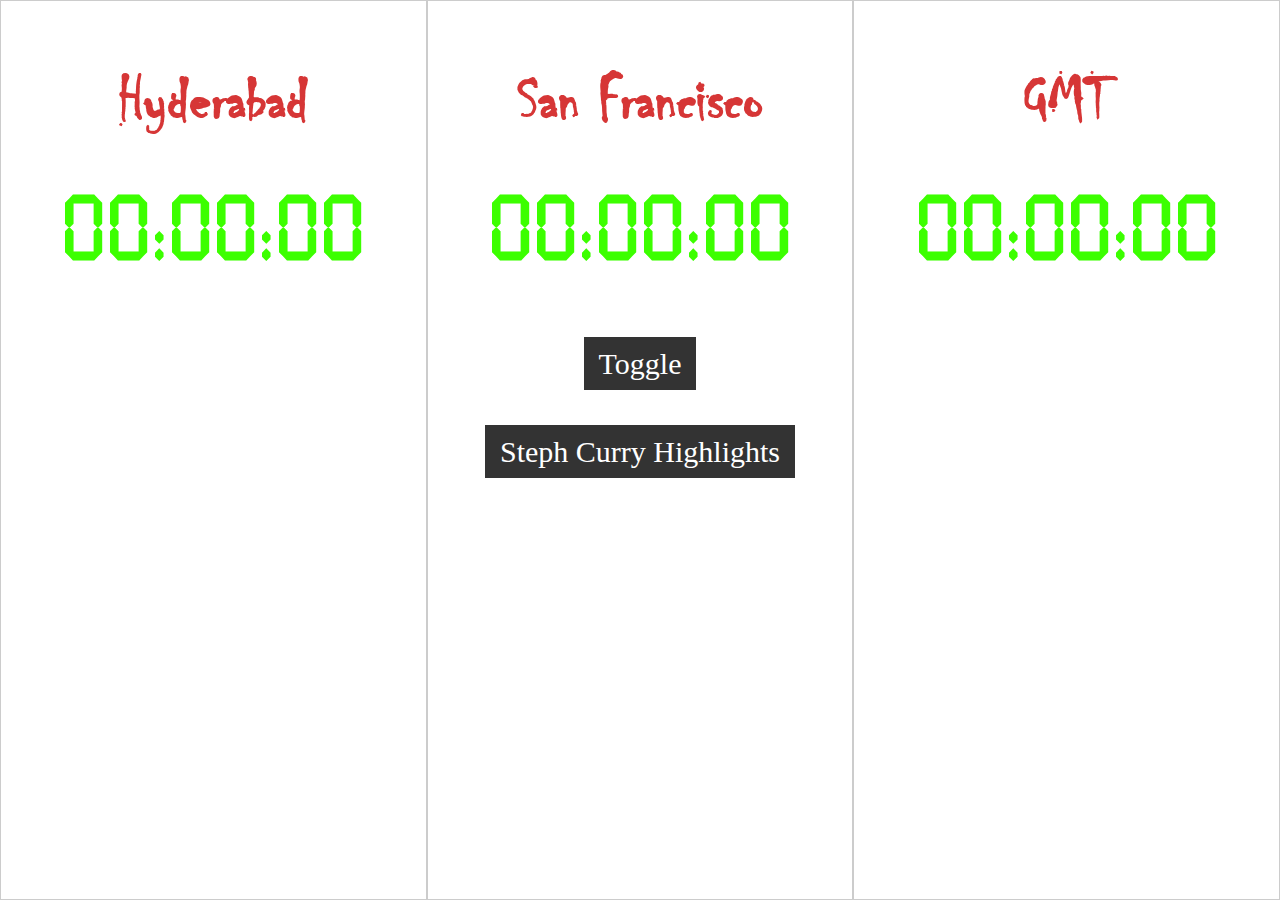
<file: iss-lab-2-SlimReaper15/index.html>
<!DOCTYPE html>
<html>
  <head>
    <meta charset="UTF-8">
    <meta name="viewport" content="width=device-width, initial-scale=1.0">
    <title>World Clock</title>
    <link rel="stylesheet" href="style.css"> <!-- Links the CSS file -->
  </head>
  <body>
    <div class="time-zone" id="hyderabad">
      <h1> Hyderabad </h1>
      <div class="clock" id="thyd">
        00:00:00
      </div>
    </div>

    <div class="time-zone" id="san-francisco">
      <h1> San Francisco </h1>
      <div class="clock" id="tsfo">
        00:00:00
      </div>
      <br><br><br><br>
      <a class="button" onclick="toggleClockFormat()"> Toggle </a>
      <br><br><br><br>
      <a class="button" href="https://youtu.be/NHhTMh0nURA?si=98lB10etZ3aC0AtG" target=”_blank”> Steph Curry Highlights </a>
    </div>

    <div class="time-zone" id="gmt">
      <h1> GMT </h1>
      <div class="clock" id="tgmt">
        00:00:00
      </div>
    </div>
    <script src="clock.js"></script> <!-- Links the JS file -->
  </body>
</html>
</file>
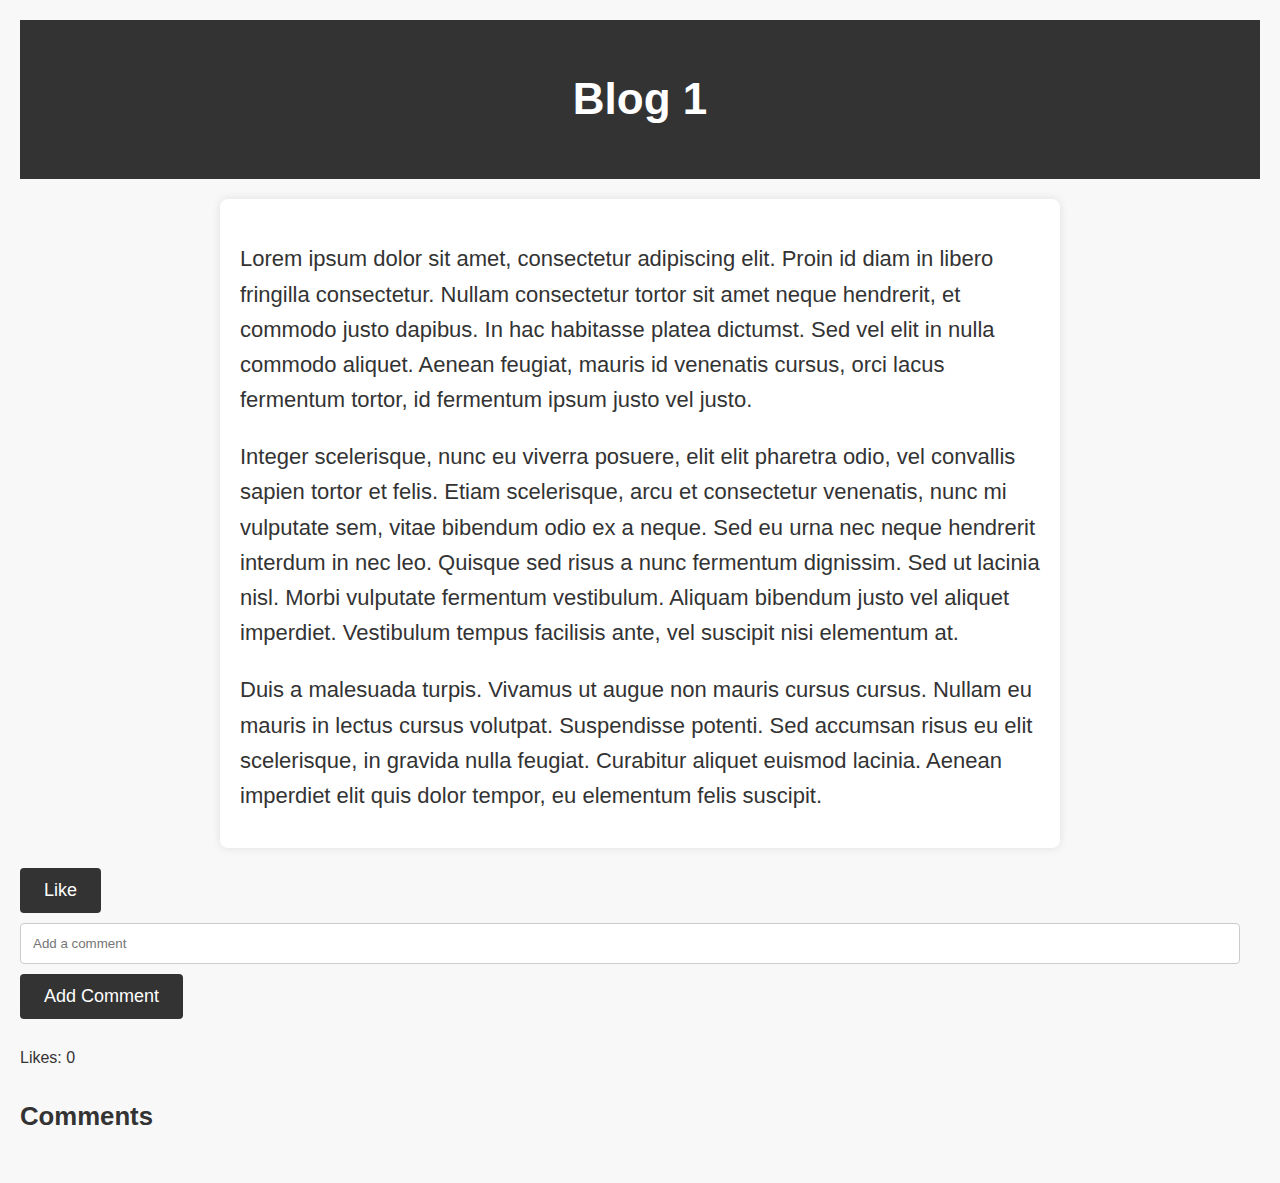
<file: Assignment_1/blog1.html>
<!DOCTYPE html>
<html lang="en">
<head>
  <meta charset="UTF-8">
  <meta name="viewport" content="width=device-width, initial-scale=1.0">
  <title>Blog 1</title>
  <style>
    body {
      font-size: 22px;
      line-height: 1.6;
      margin: 10px;
      padding: 10px;
      font-family: 'Arial', sans-serif;
      background-color: #f8f8f8;
      color: #333;
    }

    header {
      background-color: #333;
      color: #fff;
      padding: 15px;
      text-align: center;
      margin-bottom: 20px;
    }

    article {
      max-width: 800px;
      margin: 0 auto;
      padding: 20px;
      background-color: #fff;
      box-shadow: 0 0 10px rgba(0, 0, 0, 0.1);
      border-radius: 8px;
    }

    p {
      margin-bottom: 15px;
    }

    button {
      font-size: 18px;
      padding: 12px 24px;
      background-color: #333;
      color: #fff;
      border: none;
      cursor: pointer;
      border-radius: 4px;
      margin-bottom: 10px;
    }

    button:hover {
      background-color: #555;
    }

    input[type="text"] {
      width: calc(100% - 20px);
      padding: 12px;
      box-sizing: border-box;
      border: 1px solid #ccc;
      border-radius: 4px;
      margin-bottom: 10px;
    }

    footer {
      margin-top: 20px;
    }

    .like-counter {
      font-size: 16px;
      margin-bottom: 10px;
    }

    .comments-section {
      margin-top: 20px;
      margin-bottom: 20px;
    }
  </style>

</head>

<body>
  <header>
    <h1>Blog 1</h1>
  </header>

  <article>
    <p>
      Lorem ipsum dolor sit amet, consectetur adipiscing elit. Proin id diam in libero fringilla consectetur. Nullam
      consectetur tortor sit amet neque hendrerit, et commodo justo dapibus. In hac habitasse platea dictumst. Sed vel
      elit in nulla commodo aliquet. Aenean feugiat, mauris id venenatis cursus, orci lacus fermentum tortor, id
      fermentum ipsum justo vel justo.
    </p>

    <p>
      Integer scelerisque, nunc eu viverra posuere, elit elit pharetra odio, vel convallis sapien tortor et felis.
      Etiam scelerisque, arcu et consectetur venenatis, nunc mi vulputate sem, vitae bibendum odio ex a neque. Sed eu
      urna nec neque hendrerit interdum in nec leo. Quisque sed risus a nunc fermentum dignissim. Sed ut lacinia nisl.
      Morbi vulputate fermentum vestibulum. Aliquam bibendum justo vel aliquet imperdiet. Vestibulum tempus facilisis
      ante, vel suscipit nisi elementum at.
    </p>

    <p>
      Duis a malesuada turpis. Vivamus ut augue non mauris cursus cursus. Nullam eu mauris in lectus cursus volutpat.
      Suspendisse potenti. Sed accumsan risus eu elit scelerisque, in gravida nulla feugiat. Curabitur aliquet euismod
      lacinia. Aenean imperdiet elit quis dolor tempor, eu elementum felis suscipit.
    </p>
  </article>

  <footer>
    <button onclick="updateLikes(1)">Like</button>
    <input type="text" id="commentInput1" placeholder="Add a comment" />
    <button onclick="addComment(1)">Add Comment</button>

    <p class="like-counter" id="likeCounter1">Likes: 0</p>
    <div class="comments-section" id="commentsSection1">
      <h3>Comments</h3>
      <ul id="commentsList1"></ul>
    </div>
  </footer>

  <script src="script.js"></script>
</body>

</html>
</file>
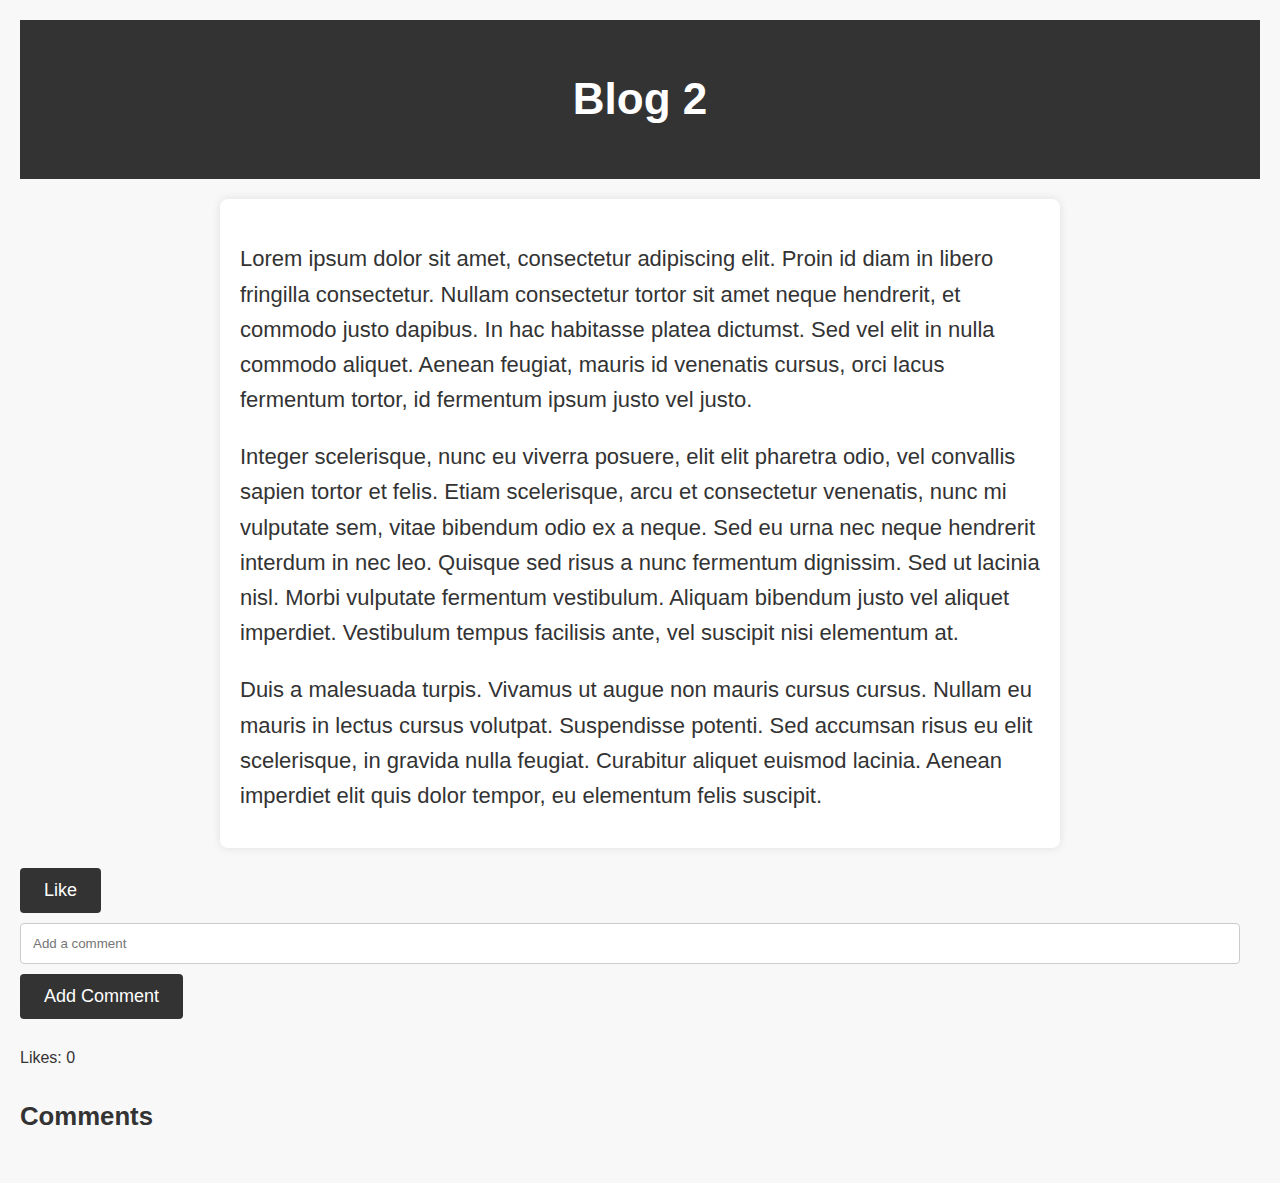
<file: Assignment_1/blog2.html>
<!DOCTYPE html>
<html lang="en">
<head>
  <meta charset="UTF-8">
  <meta name="viewport" content="width=device-width, initial-scale=1.0">
  <title>Blog 2</title>
  <style>
    body {
      font-size: 22px;
      line-height: 1.6;
      margin: 10px;
      padding: 10px;
      font-family: 'Arial', sans-serif;
      background-color: #f8f8f8;
      color: #333;
    }

    header {
      background-color: #333;
      color: #fff;
      padding: 15px;
      text-align: center;
      margin-bottom: 20px;
    }

    article {
      max-width: 800px;
      margin: 0 auto;
      padding: 20px;
      background-color: #fff;
      box-shadow: 0 0 10px rgba(0, 0, 0, 0.1);
      border-radius: 8px;
    }

    p {
      margin-bottom: 15px;
    }

    button {
      font-size: 18px;
      padding: 12px 24px;
      background-color: #333;
      color: #fff;
      border: none;
      cursor: pointer;
      border-radius: 4px;
      margin-bottom: 10px;
    }

    button:hover {
      background-color: #555;
    }

    input[type="text"] {
      width: calc(100% - 20px);
      padding: 12px;
      box-sizing: border-box;
      border: 1px solid #ccc;
      border-radius: 4px;
      margin-bottom: 10px;
    }

    footer {
      margin-top: 20px;
    }

    .like-counter {
      font-size: 16px;
      margin-bottom: 10px;
    }

    .comments-section {
      margin-top: 20px;
      margin-bottom: 20px;
    }
  </style>
  
</head>

<body>
  <header>
    <h1>Blog 2</h1>
  </header>

  <article>
    <p>
      Lorem ipsum dolor sit amet, consectetur adipiscing elit. Proin id diam in libero fringilla consectetur. Nullam
      consectetur tortor sit amet neque hendrerit, et commodo justo dapibus. In hac habitasse platea dictumst. Sed vel
      elit in nulla commodo aliquet. Aenean feugiat, mauris id venenatis cursus, orci lacus fermentum tortor, id
      fermentum ipsum justo vel justo.
    </p>

    <p>
      Integer scelerisque, nunc eu viverra posuere, elit elit pharetra odio, vel convallis sapien tortor et felis.
      Etiam scelerisque, arcu et consectetur venenatis, nunc mi vulputate sem, vitae bibendum odio ex a neque. Sed eu
      urna nec neque hendrerit interdum in nec leo. Quisque sed risus a nunc fermentum dignissim. Sed ut lacinia nisl.
      Morbi vulputate fermentum vestibulum. Aliquam bibendum justo vel aliquet imperdiet. Vestibulum tempus facilisis
      ante, vel suscipit nisi elementum at.
    </p>

    <p>
      Duis a malesuada turpis. Vivamus ut augue non mauris cursus cursus. Nullam eu mauris in lectus cursus volutpat.
      Suspendisse potenti. Sed accumsan risus eu elit scelerisque, in gravida nulla feugiat. Curabitur aliquet euismod
      lacinia. Aenean imperdiet elit quis dolor tempor, eu elementum felis suscipit.
    </p>
  </article>

  <footer>
    <button onclick="updateLikes(2)">Like</button>
    <input type="text" id="commentInput2" placeholder="Add a comment" />
    <button onclick="addComment(2)">Add Comment</button>

    <p class="like-counter" id="likeCounter2">Likes: 0</p>
    <div class="comments-section" id="commentsSection2">
      <h3>Comments</h3>
      <ul id="commentsList2"></ul>
    </div>
  </footer>

  <script src="script.js"></script>
</body>
</html>
</file>
<file: iss-lab-2-SlimReaper15/style.css>
@font-face {
    font-family: 'Seven_Segment';
    src: url(seven_segment.ttf);
}

@font-face {
    font-family: 'Chiller';
    src: url(chiller.ttf);
}

body {
    margin: 0;
    padding: 0;
    display: flex;
    height: 100vh;
}

h1 {
    font-size: 64px;
    font-family: 'Chiller', sans-serif;
    color: rgb(214, 54, 54);
}

.time-zone {
    color: white;
    flex: 1;
    text-align: center;
    padding: 20px;
    border: 1px solid #ccc;
}

#hyderabad {
    background-image: url(https://preview.redd.it/s63ing0rkqh51.jpg?width=640&crop=smart&auto=webp&s=502c5694e4f3c038d0956eca22fc79b3a3b851c3);
}

#san-francisco {
    background-image: url(https://images.unsplash.com/photo-1516864351034-bf734fd2c77e?q=80&w=1000&auto=format&fit=crop&ixlib=rb-4.0.3&ixid=M3wxMjA3fDB8MHxzZWFyY2h8Mnx8c2FuJTIwZnJhbmNpc2NvJTIwYXQlMjBuaWdodHxlbnwwfHwwfHx8MA%3D%3D);
}

#gmt {
    background-image: url(https://www.miguelclaro.com/wp/wp-content/uploads/2016/10/PrimeMeridianLaser-RoyalObservatoryGreenwich_9657-net.jpg);
    background-position: center bottom; /* Image was showing the top part only */
}

.clock {
    color: rgb(60, 255, 0);
    font-size: 90px;
    font-weight: bold;
    font-family: 'Seven_Segment', sans-serif;
}

.button {
    background-color: #333;
    color: #fff;
    font-size: 30px;
    padding: 10px 15px;
    text-decoration: none;
}

.button:hover {
    background-color: rgb(33, 147, 147);
    color: black;
    cursor: pointer;
}
</file>
